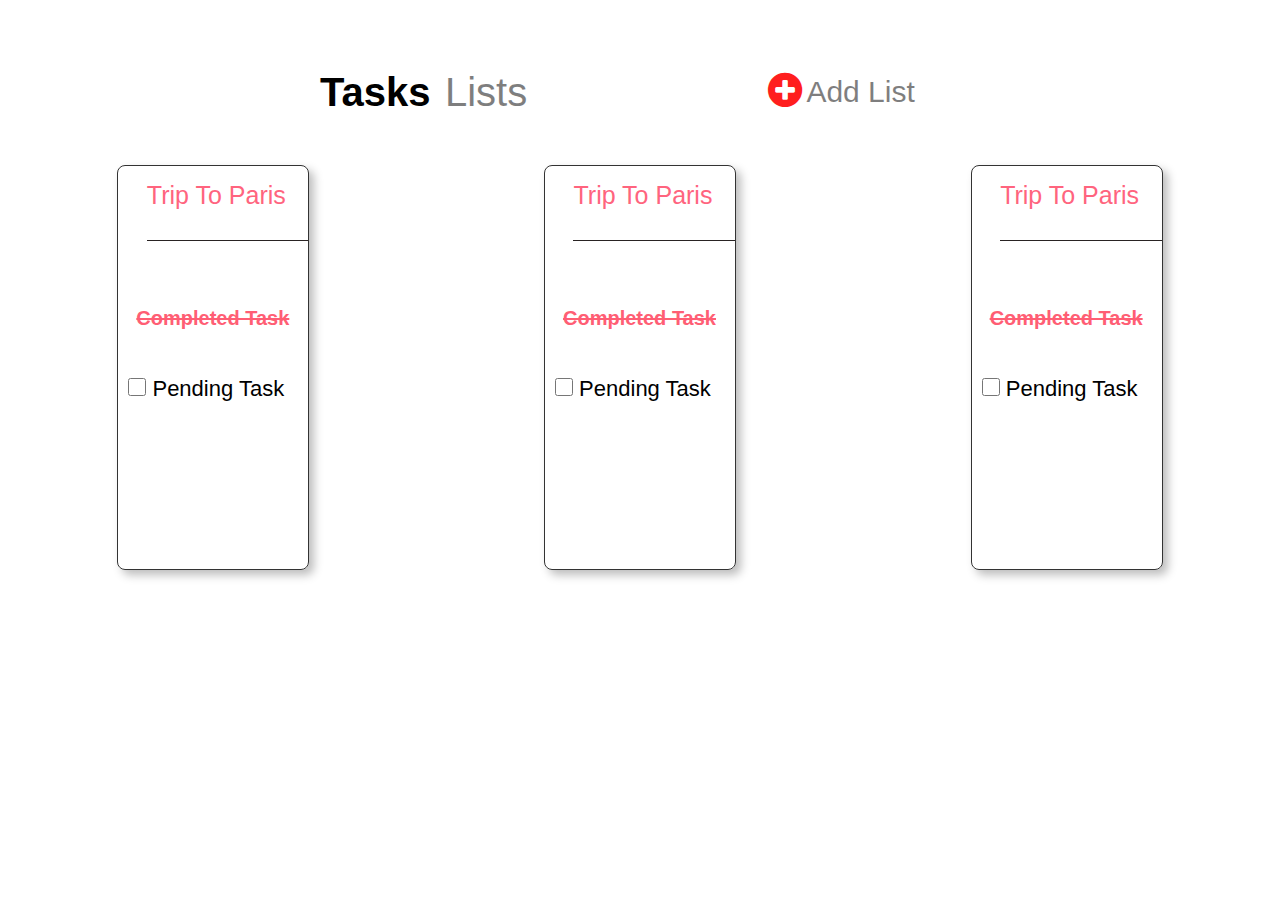
<file: index.html>
<!DOCTYPE html>
<html lang="en">
<head>
    <meta charset="UTF-8">
    <meta http-equiv="X-UA-Compatible" content="IE=edge">
    <meta name="viewport" content="width=device-width, initial-scale=1.0">
    <link rel="stylesheet" href="https://cdnjs.cloudflare.com/ajax/libs/font-awesome/4.7.0/css/font-awesome.min.css">
    <link rel="stylesheet" href="style.css">
    <title>Page1</title>
</head>
<body>
    <div class="upper-container">
          
        <!--1-->
        <div class="upper-container1">

            <span id="tasks">Tasks</span>
            <span id="lists">Lists</span>

        </div>

        <!--2-->
        <div class="upper-container2">
            <a href="index_2.html" ><div id="circle">     
                <i class="fa fa-plus-circle" style="font-size:40px;color:rgb(255, 30, 30)"></i>  <!--need to add the link for fa-plus-circle-->
            </div>
            </a>

            <div id="addlist">    
                Add List
            </div>
        </div>
    </div>

<div class="card-parent">

    <!--cards-->
    <div class="card1">

        <div class="div1">   <!--1-->
            <p>Trip To Paris</p>
        </div>

        <div class="div2">   <!--2-->
            <p>Completed Task</p>
        </div>

        <div class="div3"> <!--3-->
            <form action="">
                <input type="checkbox" name="todo" id="checkbox">
                <label for="checkbox">Pending Task</label>
            </form>
        </div>
    </div>

    <div class="card2">

        <div class="div1">   <!--1-->
            <p>Trip To Paris</p>
        </div>

        <div class="div2">   <!--2-->
            <p>Completed Task</p>
        </div>

        <div class="div3"> <!--3-->
            <form action="">
                <input type="checkbox" name="todo" id="checkbox">
                <label for="checkbox">Pending Task</label>
            </form>
        </div>
    </div>

    <div class="card3">

        <div class="div1">   <!--1-->
            <p>Trip To Paris</p>
        </div>

        <div class="div2">   <!--2-->
            <p>Completed Task</p>
        </div>

        <div class="div3"> <!--3-->
            <form action="">
                <input type="checkbox" name="todo" id="checkbox">
                <label for="checkbox">Pending Task</label>
            </form>
        </div>
    </div>
</div> 
    
                                                                             
</body>
</html>
</file>
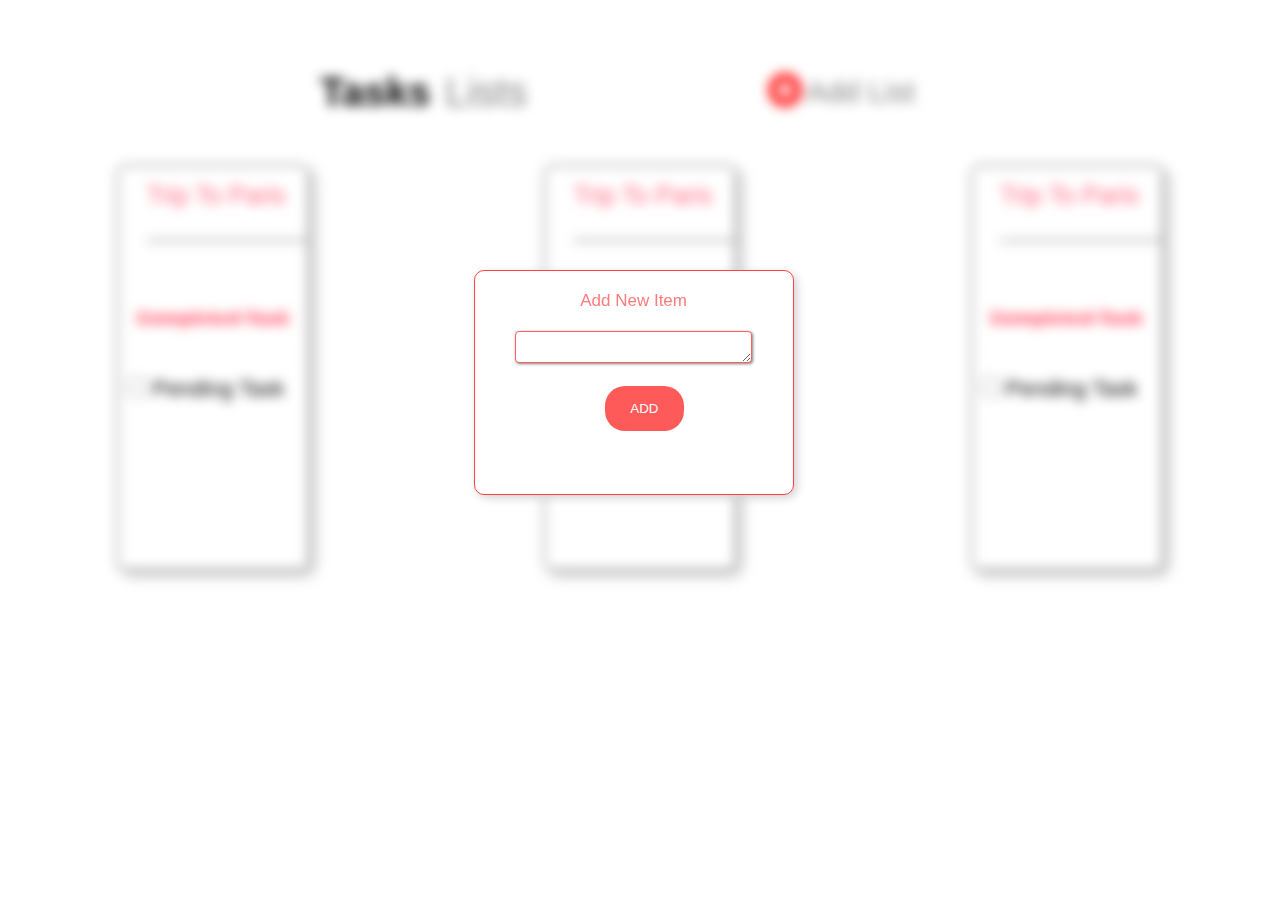
<file: index_2.html>
<!DOCTYPE html>
<html lang="en">
<head>
    <meta charset="UTF-8">
    <meta http-equiv="X-UA-Compatible" content="IE=edge">
    <meta name="viewport" content="width=device-width, initial-scale=1.0">
    <link rel="stylesheet" href="https://cdnjs.cloudflare.com/ajax/libs/font-awesome/4.7.0/css/font-awesome.min.css">
    <link rel="stylesheet" href="style.css">
    <title>To-Do-List</title>
</head>
<body>

<div class="not-show">

    <div class="upper-container">
          
        <!--1-->
        <div class="upper-container1">

            <span id="tasks">Tasks</span>
            <span id="lists">Lists</span>

        </div>

        <!--2-->
        <div class="upper-container2">
            <div id="circle">     
                <i class="fa fa-plus-circle" style="font-size:40px;color:rgb(255, 30, 30)"></i>  <!--need to add the link for fa-plus-circle-->
            </div>

            <div id="addlist">    
                Add List
            </div>
        </div>
    </div>

<div class="card-parent">

    <!--cards-->
    <div class="card1">

        <div class="div1">   <!--1-->
            <p>Trip To Paris</p>
        </div>

        <div class="div2">   <!--2-->
            <p>Completed Task</p>
        </div>

        <div class="div3"> <!--3-->
            <form action="">
                <input type="checkbox" name="todo" id="checkbox">
                <label for="checkbox">Pending Task</label>
            </form>
        </div>
    </div>

    <div class="card2">

        <div class="div1">   <!--1-->
            <p>Trip To Paris</p>
        </div>

        <div class="div2">   <!--2-->
            <p>Completed Task</p>
        </div>

        <div class="div3"> <!--3-->
            <form action="">
                <input type="checkbox" name="todo" id="checkbox">
                <label for="checkbox">Pending Task</label>
            </form>
        </div>
    </div>

    <div class="card3">

        <div class="div1">   <!--1-->
            <p>Trip To Paris</p>
        </div>

        <div class="div2">   <!--2-->
            <p>Completed Task</p>
        </div>

        <div class="div3"> <!--3-->
            <form action="">
                <input type="checkbox" name="todo" id="checkbox">
                <label for="checkbox">Pending Task</label>
            </form>
        </div>
    </div>
</div>

</div>
    
    
<div class="pop-up">
    
    <center> <p id="add_new">Add New Item</p> </center> 
    
    <center> <textarea  class="pop-upbar" ></textarea> </center> 
    
    
    <a href="index_3.html"><button class="pop-up-button">ADD</button></a>

</div>

</body>
</html>
</file>
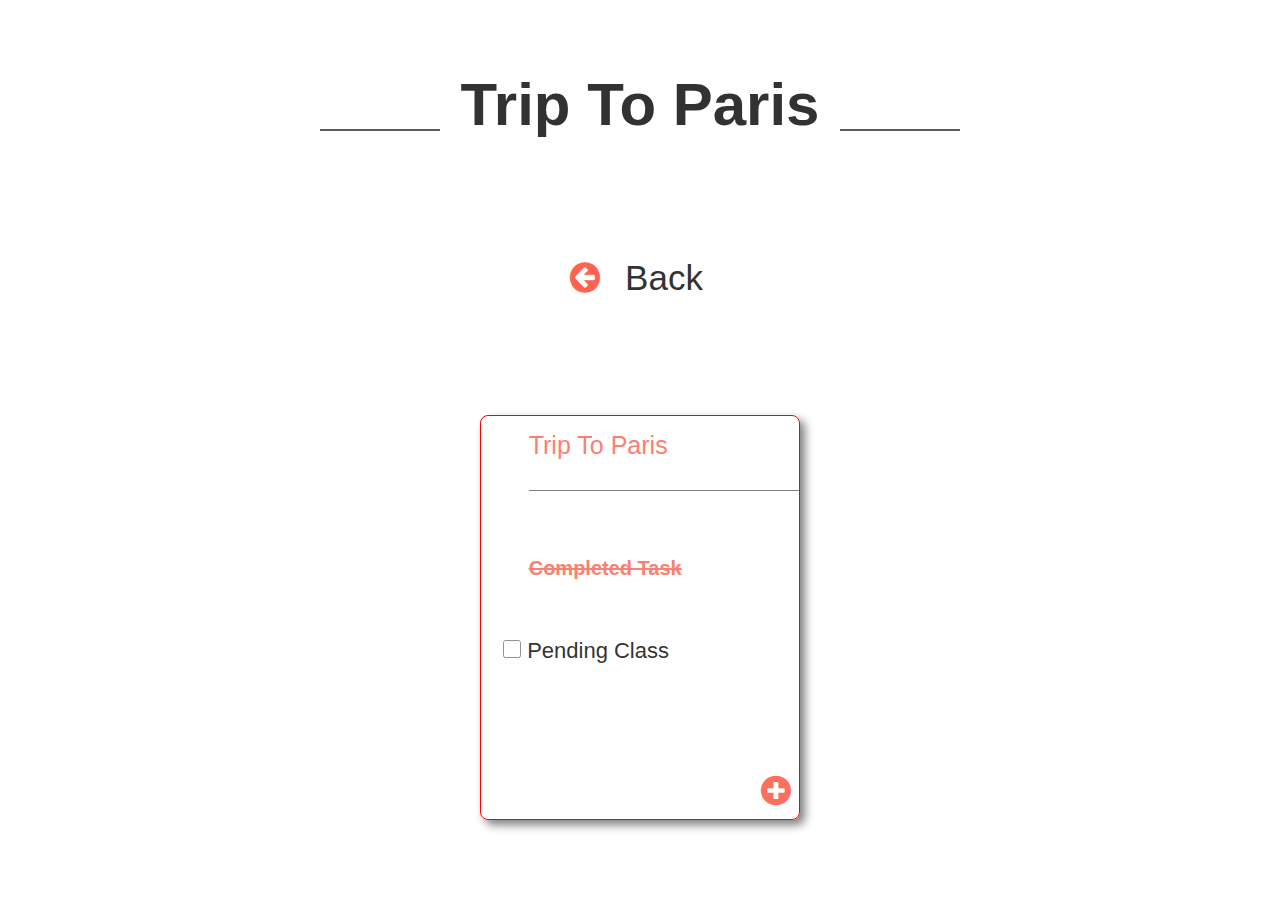
<file: index_3.html>
<!DOCTYPE html>
<html lang="en">
<head>
    <meta charset="UTF-8">
    <meta http-equiv="X-UA-Compatible" content="IE=edge">
    <meta name="viewport" content="width=device-width, initial-scale=1.0">
    <link rel="stylesheet" href="https://cdnjs.cloudflare.com/ajax/libs/font-awesome/4.7.0/css/font-awesome.min.css">
    <link rel="stylesheet" href="https://maxcdn.bootstrapcdn.com/font-awesome/4.4.0/css/font-awesome.min.css">
    <link rel="stylesheet" href="trip_to_paris.css">
    <title>Page3</title>
</head>
<body>
    <div class="container">
        <div class="upper_container">
             Trip To Paris
        </div>
 
        <div class="lowe_container">
            
            <a href="index_2.html">
            <div class="arrow">
                 <i class="fa fa-arrow-circle-left"></i>
            </div>
            </a>
         
            <div class="back">
               Back
            </div>
       
        </div>
 </div>
 
 <div class="card">
 
     <div class="div1">
         <p>Trip To Paris</p>
     </div>
 
     <div class="div2">
         <p>Completed Task</p>
     </div>
 
     <div class="div3">
         <form action="">
             <input type="checkbox" name="checkbox" id="check">
             <label for="check">Pending Class</label>
         </form>
     </div>
    
     <a href="index_4.html">
     <div class="plus">
         <i class="fa fa-plus-circle"></i>
     </div>
     </a>
 
 </div>
    
   
</body>
</html>
</file>
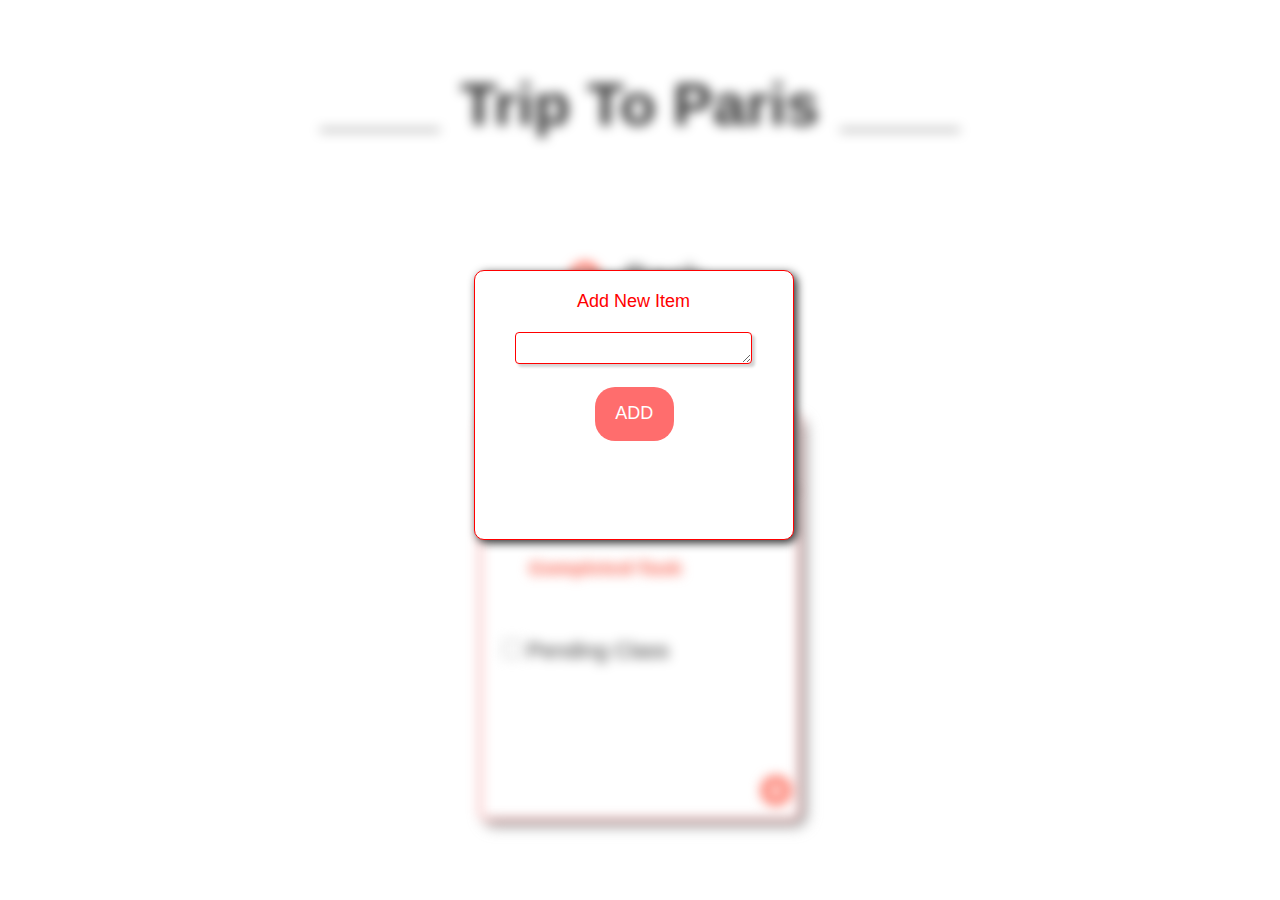
<file: index_4.html>
<!DOCTYPE html>
<html lang="en">
<head>
    <meta charset="UTF-8">
    <meta http-equiv="X-UA-Compatible" content="IE=edge">
    <meta name="viewport" content="width=device-width, initial-scale=1.0">
    <link rel="stylesheet" href="https://cdnjs.cloudflare.com/ajax/libs/font-awesome/4.7.0/css/font-awesome.min.css">
    <link rel="stylesheet" href="https://maxcdn.bootstrapcdn.com/font-awesome/4.4.0/css/font-awesome.min.css">
    <link rel="stylesheet" href="trip_to_paris.css">

    <title>trip to paris</title>
</head>
<body>

<div id="blur">

    <div class="container">
        <div class="upper_container">
             Trip To Paris
        </div>
 
        <div class="lowe_container">
 
            <div class="arrow">
                 <i class="fa fa-arrow-circle-left"></i>
            </div>
         
            <div class="back">
               Back
            </div>
       
        </div>
 </div>
 
 <div class="card">
 
     <div class="div1">
         <p>Trip To Paris</p>
     </div>
 
     <div class="div2">
         <p>Completed Task</p>
     </div>
 
     <div class="div3">
         <form action="">
             <input type="checkbox" name="checkbox" id="check">
             <label for="check">Pending Class</label>
         </form>
     </div>
 
     <div class="plus">
         <i class="fa fa-plus-circle"></i>
     </div>
 
 </div>
 
</div>

<div class="card_blur">
    <center><p class="add_itm">Add New Item</p></center> 

    <center> <textarea  id="textarea" ></textarea></center>

    <button class="add_button">ADD</button>
</div>

</body>
</html>
</file>
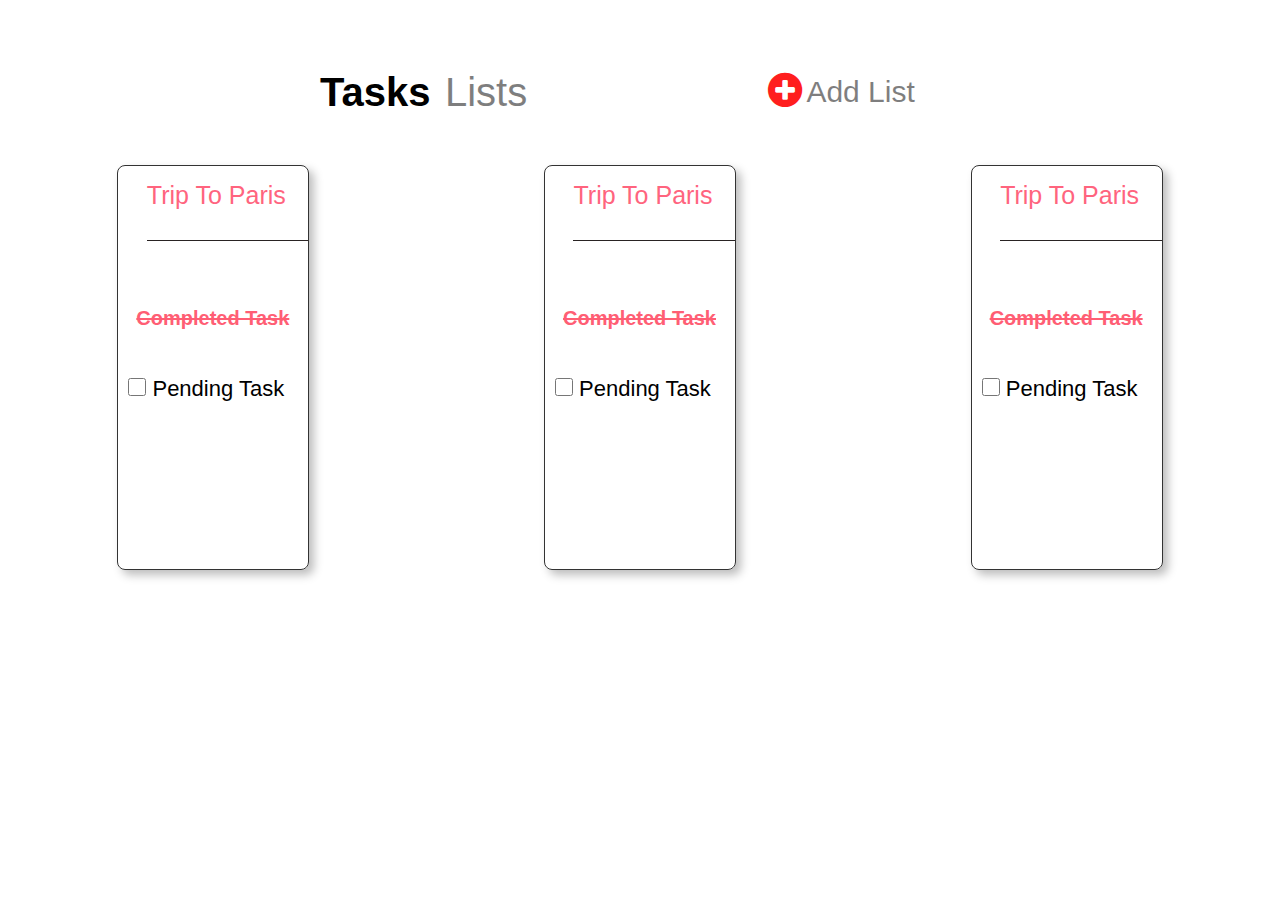
<file: page1.html>
<!DOCTYPE html>
<html lang="en">
<head>
    <meta charset="UTF-8">
    <meta http-equiv="X-UA-Compatible" content="IE=edge">
    <meta name="viewport" content="width=device-width, initial-scale=1.0">
    <link rel="stylesheet" href="https://cdnjs.cloudflare.com/ajax/libs/font-awesome/4.7.0/css/font-awesome.min.css">
    <link rel="stylesheet" href="style.css">
    <title>Page1</title>
</head>
<body>
    <div class="upper-container">
          
        <!--1-->
        <div class="upper-container1">

            <span id="tasks">Tasks</span>
            <span id="lists">Lists</span>

        </div>

        <!--2-->
        <div class="upper-container2">
            <div id="circle">     
                <i class="fa fa-plus-circle" style="font-size:40px;color:rgb(255, 30, 30)"></i>  <!--need to add the link for fa-plus-circle-->
            </div>

            <div id="addlist">    
                Add List
            </div>
        </div>
    </div>

<div class="card-parent">

    <!--cards-->
    <div class="card1">

        <div class="div1">   <!--1-->
            <p>Trip To Paris</p>
        </div>

        <div class="div2">   <!--2-->
            <p>Completed Task</p>
        </div>

        <div class="div3"> <!--3-->
            <form action="">
                <input type="checkbox" name="todo" id="checkbox">
                <label for="checkbox">Pending Task</label>
            </form>
        </div>
    </div>

    <div class="card2">

        <div class="div1">   <!--1-->
            <p>Trip To Paris</p>
        </div>

        <div class="div2">   <!--2-->
            <p>Completed Task</p>
        </div>

        <div class="div3"> <!--3-->
            <form action="">
                <input type="checkbox" name="todo" id="checkbox">
                <label for="checkbox">Pending Task</label>
            </form>
        </div>
    </div>

    <div class="card3">

        <div class="div1">   <!--1-->
            <p>Trip To Paris</p>
        </div>

        <div class="div2">   <!--2-->
            <p>Completed Task</p>
        </div>

        <div class="div3"> <!--3-->
            <form action="">
                <input type="checkbox" name="todo" id="checkbox">
                <label for="checkbox">Pending Task</label>
            </form>
        </div>
    </div>
</div> 
</body>
</html>
</file>
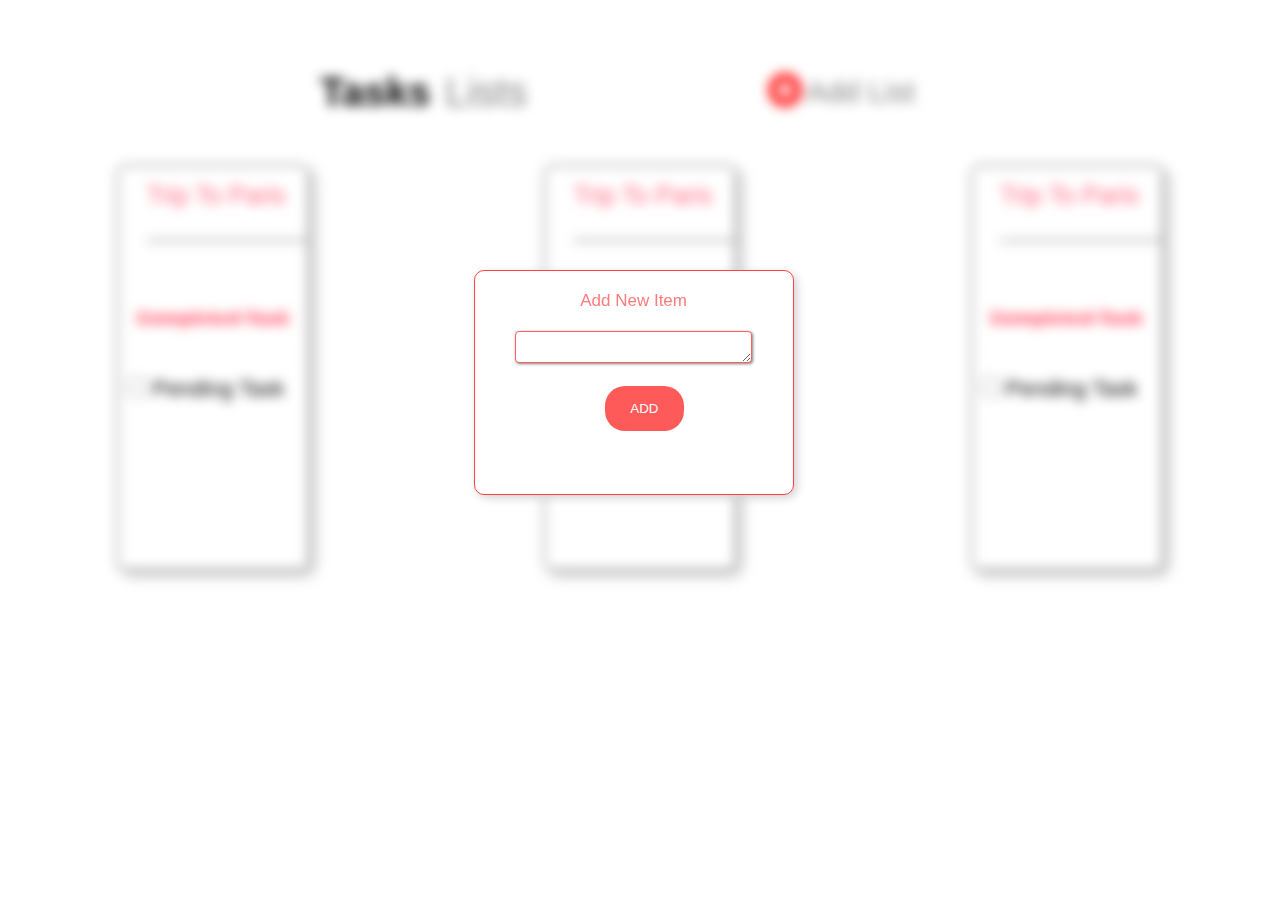
<file: page2.html>
<!DOCTYPE html>
<html lang="en">
<head>
    <meta charset="UTF-8">
    <meta http-equiv="X-UA-Compatible" content="IE=edge">
    <meta name="viewport" content="width=device-width, initial-scale=1.0">
    <link rel="stylesheet" href="https://cdnjs.cloudflare.com/ajax/libs/font-awesome/4.7.0/css/font-awesome.min.css">
    <link rel="stylesheet" href="style.css">
    <title>To-Do-List</title>
</head>
<body>

<div class="not-show">

    <div class="upper-container">
          
        <!--1-->
        <div class="upper-container1">

            <span id="tasks">Tasks</span>
            <span id="lists">Lists</span>

        </div>

        <!--2-->
        <div class="upper-container2">
            <div id="circle">     
                <i class="fa fa-plus-circle" style="font-size:40px;color:rgb(255, 30, 30)"></i>  <!--need to add the link for fa-plus-circle-->
            </div>

            <div id="addlist">    
                Add List
            </div>
        </div>
    </div>

<div class="card-parent">

    <!--cards-->
    <div class="card1">

        <div class="div1">   <!--1-->
            <p>Trip To Paris</p>
        </div>

        <div class="div2">   <!--2-->
            <p>Completed Task</p>
        </div>

        <div class="div3"> <!--3-->
            <form action="">
                <input type="checkbox" name="todo" id="checkbox">
                <label for="checkbox">Pending Task</label>
            </form>
        </div>
    </div>

    <div class="card2">

        <div class="div1">   <!--1-->
            <p>Trip To Paris</p>
        </div>

        <div class="div2">   <!--2-->
            <p>Completed Task</p>
        </div>

        <div class="div3"> <!--3-->
            <form action="">
                <input type="checkbox" name="todo" id="checkbox">
                <label for="checkbox">Pending Task</label>
            </form>
        </div>
    </div>

    <div class="card3">

        <div class="div1">   <!--1-->
            <p>Trip To Paris</p>
        </div>

        <div class="div2">   <!--2-->
            <p>Completed Task</p>
        </div>

        <div class="div3"> <!--3-->
            <form action="">
                <input type="checkbox" name="todo" id="checkbox">
                <label for="checkbox">Pending Task</label>
            </form>
        </div>
    </div>
</div>

</div>
    
    
<div class="pop-up">
    
    <center> <p id="add_new">Add New Item</p> </center> 
    
    <center> <textarea  class="pop-upbar" ></textarea> </center> 
    
    <button class="pop-up-button">ADD</button>

</div>

</body>
</html>
</file>
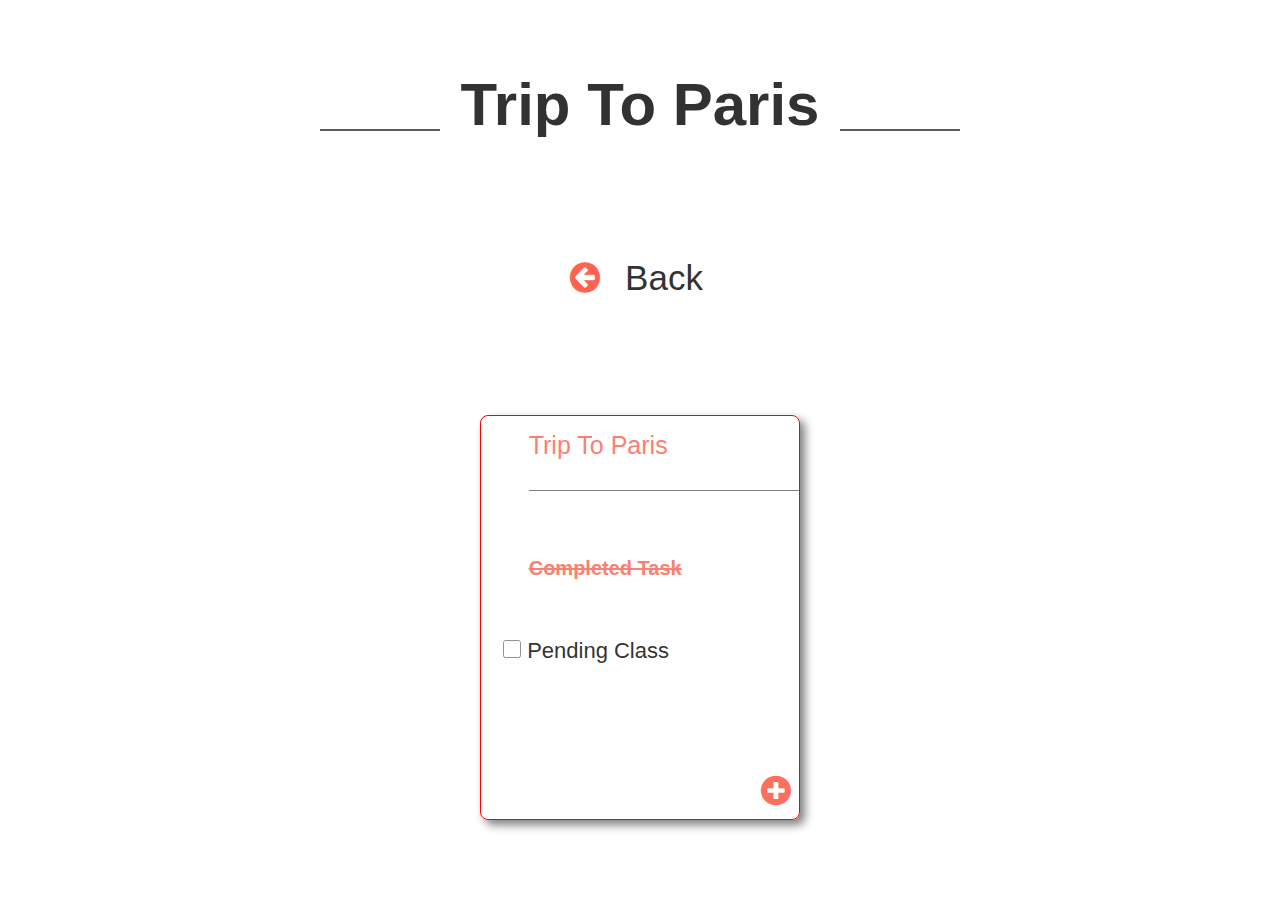
<file: page3.html>
<!DOCTYPE html>
<html lang="en">
<head>
    <meta charset="UTF-8">
    <meta http-equiv="X-UA-Compatible" content="IE=edge">
    <meta name="viewport" content="width=device-width, initial-scale=1.0">
    <link rel="stylesheet" href="https://cdnjs.cloudflare.com/ajax/libs/font-awesome/4.7.0/css/font-awesome.min.css">
    <link rel="stylesheet" href="https://maxcdn.bootstrapcdn.com/font-awesome/4.4.0/css/font-awesome.min.css">
    <link rel="stylesheet" href="trip_to_paris.css">
    <title>Page3</title>
</head>
<body>
    <div class="container">
        <div class="upper_container">
             Trip To Paris
        </div>
 
        <div class="lowe_container">
 
            <div class="arrow">
                 <i class="fa fa-arrow-circle-left"></i>
            </div>
         
            <div class="back">
               Back
            </div>
       
        </div>
 </div>
 
 <div class="card">
 
     <div class="div1">
         <p>Trip To Paris</p>
     </div>
 
     <div class="div2">
         <p>Completed Task</p>
     </div>
 
     <div class="div3">
         <form action="">
             <input type="checkbox" name="checkbox" id="check">
             <label for="check">Pending Class</label>
         </form>
     </div>
 
     <div class="plus">
         <i class="fa fa-plus-circle"></i>
     </div>
 
 </div>
</body>
</html>
</file>
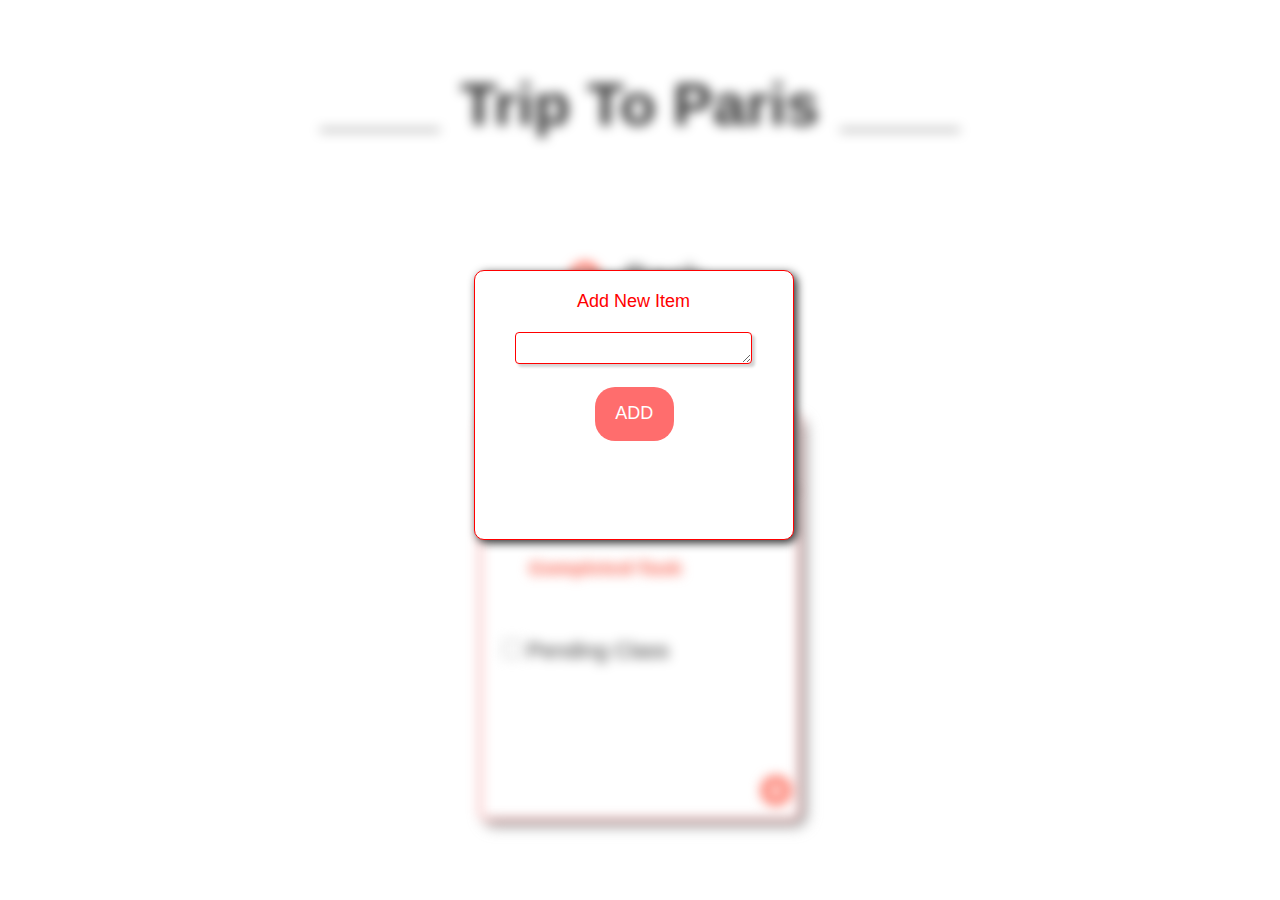
<file: page4.html>
<!DOCTYPE html>
<html lang="en">
<head>
    <meta charset="UTF-8">
    <meta http-equiv="X-UA-Compatible" content="IE=edge">
    <meta name="viewport" content="width=device-width, initial-scale=1.0">
    <link rel="stylesheet" href="https://cdnjs.cloudflare.com/ajax/libs/font-awesome/4.7.0/css/font-awesome.min.css">
    <link rel="stylesheet" href="https://maxcdn.bootstrapcdn.com/font-awesome/4.4.0/css/font-awesome.min.css">
    <link rel="stylesheet" href="trip_to_paris.css">

    <title>trip to paris</title>
</head>
<body>

<div id="blur">

    <div class="container">
        <div class="upper_container">
             Trip To Paris
        </div>
 
        <div class="lowe_container">
 
            <div class="arrow">
                 <i class="fa fa-arrow-circle-left"></i>
            </div>
         
            <div class="back">
               Back
            </div>
       
        </div>
 </div>
 
 <div class="card">
 
     <div class="div1">
         <p>Trip To Paris</p>
     </div>
 
     <div class="div2">
         <p>Completed Task</p>
     </div>
 
     <div class="div3">
         <form action="">
             <input type="checkbox" name="checkbox" id="check">
             <label for="check">Pending Class</label>
         </form>
     </div>
 
     <div class="plus">
         <i class="fa fa-plus-circle"></i>
     </div>
 
 </div>
 
</div>

<div class="card_blur">
    <center><p class="add_itm">Add New Item</p></center> 

    <center> <textarea  id="textarea" ></textarea></center>

    <button class="add_button">ADD</button>
</div>

</body>
</html>
</file>
<file: style.css>
*{
    margin: 0;
    padding: 0;
    box-sizing: border-box;
    font-family: Arial, Helvetica, sans-serif;
}

.upper-container{
    width: 50%;
    height: 10%;
    margin: 50px auto;  /*center element*/
    position: relative;  /*will not disturb other and it itself is parent*/

}

.upper-container1{
    width: 35%;  /*of 50%*/
    height: 100%; /*of 10%  means full height*/
    padding-top: 20px;
}

#tasks{
    font-weight: bold;
    font-size: 2.5rem;  /*16+16+8 = 40px*/
}

#lists{
    font-size: 2.5rem;
    margin-left:10px; /*task aur list ke beech mai space*/
    opacity: 0.5;
}

.upper-container2{
    width:30%;
    height:100% ;
    padding-top: 20px;
    position: absolute;
    top: 0px;
    right: 0px ;
}


#addlist{
    position: absolute;  /*PARENT container2*/
    width: 80%;
    height: 100%;
    top: 0px;
    right: 0px;
    font-size:30px;
    opacity: 0.5;
    padding-top: 25px;
}

.card1,.card2,.card3{
    margin-top: 10px;
    width: 15% ;
    height: 45vh ;
    border: 1.5px solid #333333 ;
    position: relative;
    border-radius: 8px ;
    box-shadow: 5px 5px 10px rgb(189, 189, 189) ;
    margin: auto;
   
}

.div1{
    position: absolute;  /*parent card1*/
    top: 15px;
    right: 0px;
    font-size: 25px ;
    width: 85%;  /*of card1 which is parent*/
    text-align: left;
    height: 15%;
    color: #ff647e;
    border-bottom: 1px solid rgb(41, 35, 35);
}

.div2{
    width: 90%;
    height: 10%;
    text-align: right;
    position: absolute;
    top: 35%;
    font-weight: bold ;
    text-decoration: line-through;
    color: #ff5e74;
    font-size: 20px ;
}

.div3{
  
    width: 90%;
    height: 10%;
    position: absolute;
    top: 52%;
    text-align: left;
    font-size: 22px;

}

#checkbox{
    width: 18px;  /*wd and ht of checkbox like div*/
    height: 18px;
    margin-left: 10px;
}

.card-parent{
    display: flex;
}

.not-show{
    /*blur property*/
    filter: blur(6px);
    -webkit-filter: blur(6px);
}

.pop-up{
    position: absolute;
    top: 30%;
    left: 37%;  /*37  25%  37   right middle left*/
    height: 25vh;
    width: 25%;
    border: 1.5px solid rgb(255, 66, 66);
    border-radius: 10px;
    color:rgb(255, 66, 66) ;
    font-size: 18px;
    box-shadow: 3px 3px 10px lightgray ;
    background-color: white;
    padding: 20px;
}

#add_new{
    opacity: 0.7;
    font-size: 17px;

}

.pop-upbar{
    margin-top: 20px;
    border-radius: 4px;
    width: 85%;
    height: 25%;
    border: 1.5px solid rgb(255, 95, 95);
    box-shadow: 1px 1px 3px gray;
}

.pop-up-button{
    width: 25%;
    height: 20%;
    margin-top: 18px;
    color: white;
    background-color: rgb(255, 90, 90);
    border-radius: 20px;
    border: none;
    position: absolute;
    left: 130px;
    font-size: 20;
}
</file>
<file: trip_to_paris.css>
*{
    margin: 0;
    padding: 0;
    box-sizing: border-box;
    font-family: Arial, Helvetica, sans-serif;
}

.container{
    width: 50%;
    height: 35vh ;
    margin: 50px auto;
    position: relative;
}

.upper_container{
    width: 100%;
    height: 50%;
    padding-top: 20px;
    font-weight: bold;
    font-size:60px ;
    text-align: center;
    opacity: 0.8;
}

.upper_container::before{
    content: "";
    display: block;
    width: 120px;
    height: 2px;  /*height small*/
    background: black;

    position: absolute;
    left: 0;
    top: 25%;
    opacity: 0.8;
    
}

.upper_container::after{
    content: "";
    display: block;
    width: 120px;
    height: 2px;
    background-color: black;
    position: absolute;
    right: 0;
    top: 25%;
    opacity: 0.8;
}

.lowe_container{
    position: absolute;
    top: 50%;
    width: 100%;
    text-align: center;
    padding-top: 45px;
    
}

.arrow{
    color: rgb(255, 98, 80);
    font-size: 35px ;  /*width 20%*/
    position: absolute;
    top: 50px;
    right:360px ;
    
}

.back{
    position: absolute;
    width:80% ;
    height:100% ;
    top: 50px ;
    right: 40px;
    font-size: 35px ;
    opacity: 0.8;
}


.card{
    margin-top: 10px;
    width: 25%;
    height: 45vh;
    border: 1.5px solid red ;
    border-radius: 8px;
    /*for center*/
    position: relative;
    margin: auto;
    box-shadow: 5px 5px 10px gray;
}

.div1{
    position: absolute;
    top: 15px;
    right: 0px;
    text-align: left;
    font-size: 25px;
    width: 85%;
    height: 15%;   /*15% of  40vh */
    border-bottom: 1px solid gray;
    color: salmon;

}

.div2{
    position: absolute;
    width: 85%;
    height: 15%;
    top: 35%;
    right: 0px;
    color: salmon;
    text-decoration: salmon line-through ;
    font-size: 20px;
    font-weight: bold;
}

.div3{
    position: absolute;
    top: 55%;
    width: 85%;
    height: 15%;
    text-align: left;
    font-size: 22px;
    opacity: 0.8;

}

#check{
    width:18px;
    height: 18px;
    margin-left:22px ;
}

.plus{
    position: absolute;
    bottom:8px ;
    right: 8px;
    font-size:35px ;
    color: rgb(253, 111, 95);
    
}

#blur{
    filter: blur(6px);
    -webkit-filter: blur(6px);
}

.card_blur{
    width: 25% ;
    height: 30vh ;
    background-color: white;
    position: absolute;
    top: 30%;
    left: 37%;
    border: 1.5px solid red;
    border-radius: 10px;
    padding: 20px;
    color: red;
    font-size: 18px;
    box-shadow: 3px 3px 10px rgb(44, 44, 44);

}

#textarea{
    width:85% ;
    height: 25%;
    margin-top: 20px;
    border:1.5px solid red ;
    border-radius:4px ;
    box-shadow: 3px 3px 3px lightgray;
}

.add_button{
    width: 25% ;
    height: 20%;
    color: white;
    background-color: rgb(255, 109, 109);
    border: none;
    border-radius: 20px;
    font-size: 18px;
    margin-top: 18px;
    position: absolute;
    left: 120px;
    margin-bottom: 20px;

}
#btn-click{
    background-color: white;
    color: #ff5e74;
    border: 1px solid #a1a1a1;
    padding: 10px;
    margin-top: 35px;
    margin-left: 45%;
    box-shadow: 3px 2px 5px 0 #ff5e74;
}
</file>
